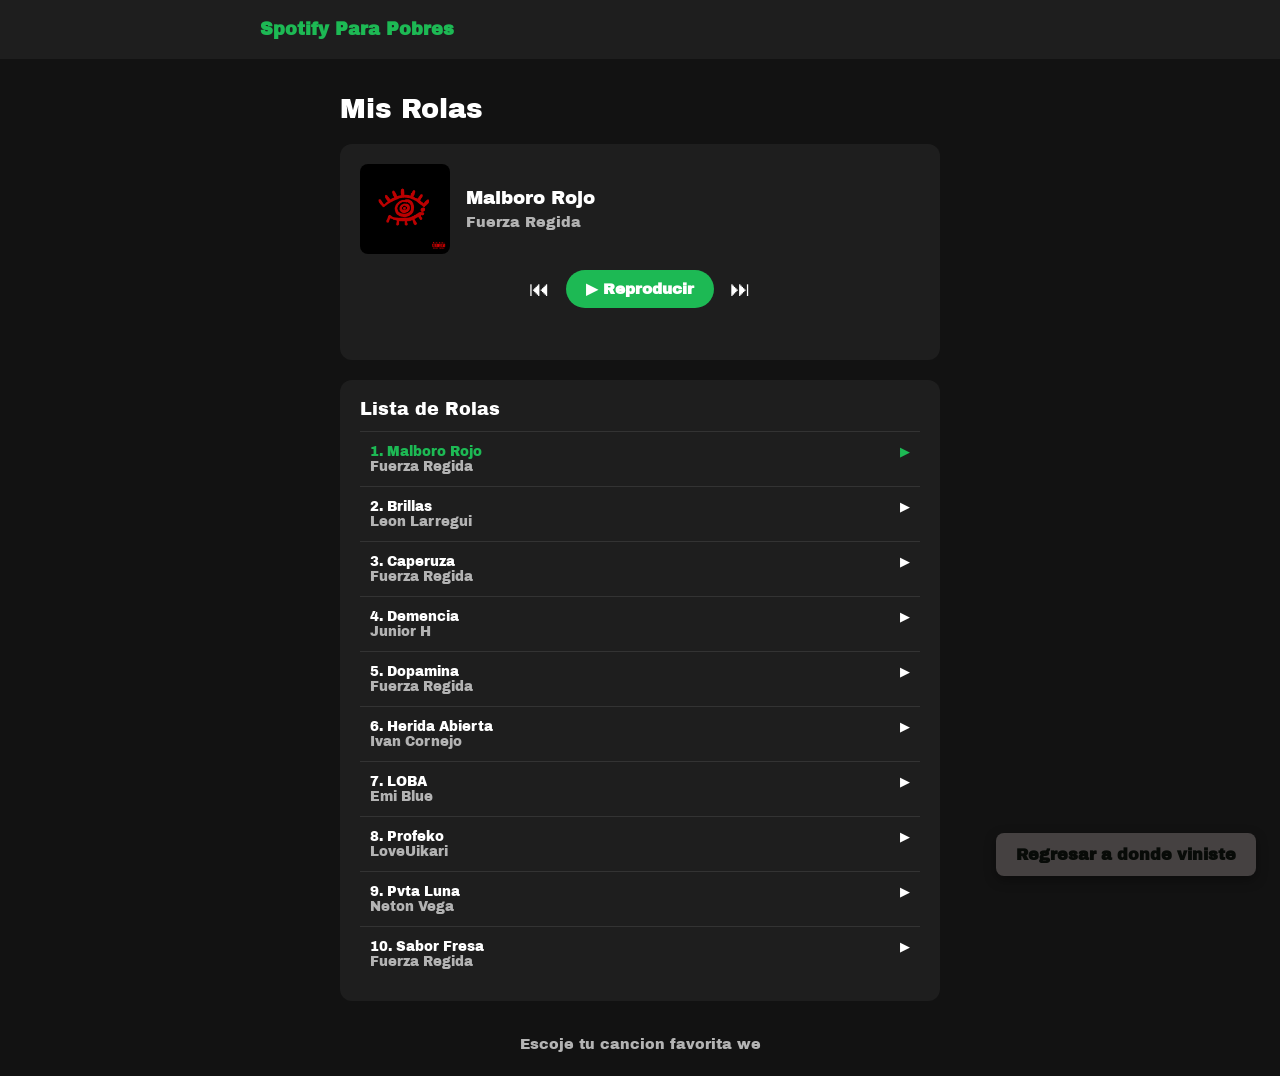
<file: index.html>
<!DOCTYPE html>
<html lang="es">
<head>
    <meta charset="UTF-8">
    <meta name="viewport" content="width=device-width, initial-scale=1.0">
    <title>Mi Spotify</title>
    <link rel="stylesheet" href="resources/style.css">
</head>
<body>
    <header class="encabezado">
        <nav aria-label="Navegación principal">
            <a href="#inicio">Spotify Para Pobres</a>
        </nav>
    </header>

    <main id="inicio">
        <section class="reproductor" aria-labelledby="titulo-app">
            <h1 id="titulo-app">Mis Rolas</h1>

            <article class="cancion-actual" aria-label="Canción seleccionada">
                <img id="portada" src="resources/imagenes/FZ111XPANTIA.jpg" alt="Portada del disco" class="portada">
                <div class="detalles">
                    <h2 id="titulo-cancion" class="titulo-cancion">Malboro Rojo</h2>
                    <p id="artista" class="artista">Fuerza Regida</p>
                </div>
                <audio id="mi-audio"></audio>
                <div class="controles">
                    <button id="anterior" class="btn-control" type="button" aria-label="Canción anterior">⏮</button>
                    <button id="boton-reproducir" class="btn-play" type="button">▶ Correr</button>
                    <button id="siguiente" class="btn-control" type="button" aria-label="Siguiente canción">⏭</button>
                </div>
                <p id="estado" class="estado" aria-live="polite"></p>
            </article>

            <section class="lista" aria-labelledby="titulo-lista">
                <h2 id="titulo-lista">Lista de Rolas</h2>
                <ol id="lista-canciones"></ol>
            </section>
        </section>
    </main>

    <footer>
        <p>Escoje tu cancion favorita we</p>
    </footer>
    <script src="resources/main.js"></script>
</body>
<a class="boton-reproductor" href="portada.html">Regresar a donde viniste</a>
</html>
</file>
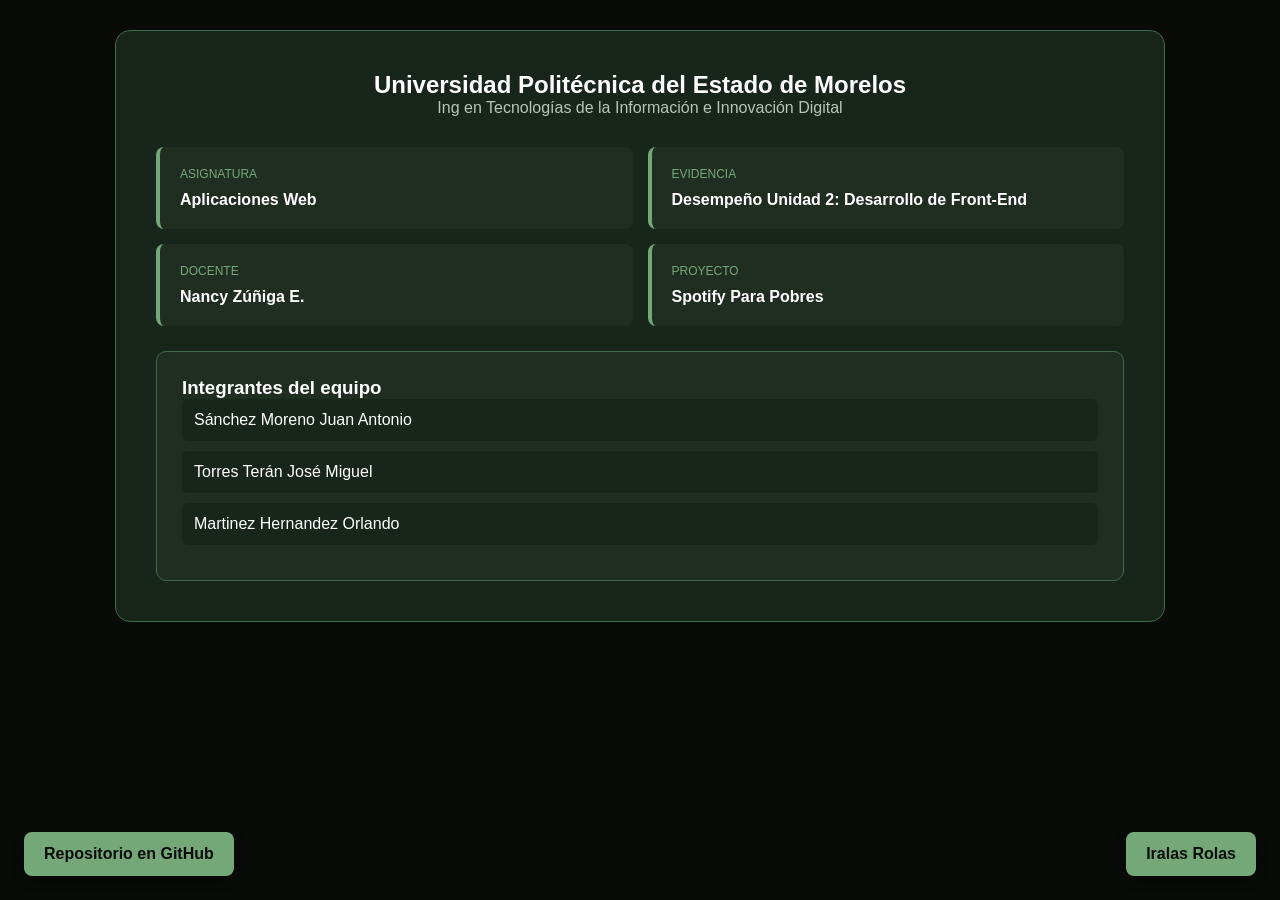
<file: portada.html>
<!DOCTYPE html>
<html lang="en">

<head>
    <meta charset="UTF-8">
    <meta name="viewport" content="width=device-width, initial-scale=1.0">
    <title>Portada</title>
    <link rel="stylesheet" href="resources/style2.css">
</head>

<body>
    <main>
        <section class="institution container" id="equipo">
            <h2>Universidad Politécnica del Estado de Morelos</h2>
            <p class="institution-subtitle">Ing en Tecnologías de la Información e Innovación Digital</p>
            <div class="academic-grid">
                <article><span>ASIGNATURA</span><strong>Aplicaciones Web</strong></article>
                <article><span>EVIDENCIA</span><strong>Desempeño Unidad 2: Desarrollo de Front-End</strong></article>
                <article><span>DOCENTE</span><strong>Nancy Zúñiga E.</strong></article>
                <article><span>PROYECTO</span><strong>Spotify Para Pobres</strong></article>
            </div>
            <section class="team-box">
                <h3>Integrantes del equipo</h3>
                <ul>
                    <li>Sánchez Moreno Juan Antonio</li>
                    <li>Torres Terán José Miguel</li>
                    <li>Martinez Hernandez Orlando</li>
                </ul>
            </section>
        </section>
    </main>
    <a class="boton-reproductor" href="index.html">Iralas Rolas</a>
    <a class="boton-repositorio" href="#">Repositorio en GitHub</a>
</body>

</html>
</file>
<file: resources/style.css>
@import url('https://fonts.googleapis.com/css2?family=Archivo+Black&display=swap');

* {
    margin: 0;
    padding: 0;
    box-sizing: border-box;
    font-family: "Archivo Black", sans-serif;
    font-weight: 400;
    font-style: normal;
}

body {
    min-height: 100vh;
    background-color: #121212;
    color: #ffffff;
}

.encabezado {
    padding: 20px max(20px, calc((100% - 760px) / 2));
    background-color: #1e1e1e;
}

.encabezado a {
    color: #1db954;
    font-size: 1.1rem;
    font-weight: bold;
    text-decoration: none;
}

.reproductor {
    width: min(100% - 32px, 600px);
    margin: 35px auto;
}

h1 {
    margin-bottom: 20px;
    font-size: 1.7rem;
}

.cancion-actual,
.lista {
    padding: 20px;
    border-radius: 12px;
    background-color: #1e1e1e;
}

.cancion-actual {
    display: grid;
    grid-template-columns: 90px 1fr;
    align-items: center;
    gap: 16px;
}

.portada {
    width: 90px;
    height: 90px;
    border-radius: 8px;
    object-fit: cover;
}

.titulo-cancion {
    margin-bottom: 6px;
    font-size: 1.15rem;
}

.artista,
.estado,
footer {
    color: #b3b3b3;
    font-size: 0.9rem;
}

.controles {
    grid-column: 1 / -1;
    display: flex;
    align-items: center;
    justify-content: center;
    gap: 16px;
}

button {
    cursor: pointer;
}

.btn-control {
    border: 0;
    background: transparent;
    color: #ffffff;
    font-size: 1.3rem;
}

.btn-play {
    padding: 10px 20px;
    border: 0;
    border-radius: 20px;
    background-color: #1db954;
    color: #ffffff;
    font-size: 0.95rem;
    font-weight: bold;
}

.btn-play:hover {
    background-color: #179643;
}

.btn-control:disabled {
    cursor: not-allowed;
    opacity: 0.4;
}

.estado {
    grid-column: 1 / -1;
    min-height: 16px;
    text-align: center;
}

.lista {
    margin-top: 20px;
}

.lista h2 {
    margin-bottom: 12px;
    font-size: 1.1rem;
}

#lista-canciones {
    list-style: none;
}

.cancion-lista {
    width: 100%;
    display: flex;
    justify-content: space-between;
    gap: 12px;
    padding: 12px 10px;
    border: 0;
    border-top: 1px solid #333333;
    background: transparent;
    color: #ffffff;
    text-align: left;
}

.cancion-lista:hover,
.cancion-lista.seleccionada {
    color: #1db954;
}

.artista-lista {
    color: #b3b3b3;
}

footer {
    padding: 0 16px 24px;
    text-align: center;
}

.boton-reproductor {
    position: fixed;
    right: 24px;
    bottom: 24px;
    padding: 13px 20px;
    border-radius: 8px;
    background: #454141;
    color: #080b08;
    font-weight: 700;
    text-decoration: none;
    box-shadow: 0 4px 12px rgba(0, 0, 0, 0.35);
}

.boton-reproductor:hover {
    background: #91c096;
}

button:focus-visible,
a:focus-visible {
    outline: 2px solid #1db954;
    outline-offset: 3px;
}

@media (max-width: 768px) {
    .boton-reproductor {
        right: 16px;
        bottom: 16px;
    }
}
</file>
<file: resources/style2.css>
* {
    margin: 0;
    padding: 0;
    box-sizing: border-box;
}

body {
    font-family: 'Poppins', sans-serif;
    background: #080b08;
    color: white;
    padding: 30px;
}

.container {
    max-width: 1050px;
    margin: auto;
}

.institution {
    background: #17251a;
    padding: 40px;
    border: 1px solid #426b49;
    border-radius: 15px;
    text-align: center;
}

.logo {
    font-size: 22px;
    margin-bottom: 25px;
}

.logo-icon,
.green {
    color: #75a879;
}

.eyebrow {
    color: #75a879;
    margin-bottom: 15px;
}

.institution h1 {
    font-size: 28px;
    margin-bottom: 15px;
}

.institution-subtitle {
    color: #b8c4b9;
    margin-bottom: 30px;
}

.green-line {
    width: 80px;
    height: 4px;
    background: #75a879;
    margin: auto auto 30px;
}

.academic-grid {
    display: grid;
    grid-template-columns: repeat(2, 1fr);
    gap: 15px;
    margin-bottom: 25px;
}

.academic-grid article {
    background: #202e22;
    border-left: 4px solid #75a879;
    padding: 20px;
    text-align: left;
    border-radius: 8px;
}

.academic-grid span {
    display: block;
    color: #75a879;
    margin-bottom: 10px;
    font-size: 12px;
}

.team-box {
    background: #202e22;
    padding: 25px;
    border: 1px solid #426b49;
    border-radius: 10px;
    text-align: left;
}

.team-box h2 {
    color: #75a879;
    margin-bottom: 10px;
}

.team-box p {
    color: #b8c4b9;
    margin-bottom: 15px;
}

.team-box ul {
    list-style: none;
}

.team-box li {
    padding: 12px;
    margin-bottom: 10px;
    background: #17251a;
    border-radius: 6px;
}

.number {
    color: #75a879;
    margin-right: 10px;
}

.institution-footer {
    display: flex;
    justify-content: space-between;
    margin-top: 25px;
    padding-top: 15px;
    border-top: 1px solid #426b49;
    color: #75a879;
    font-size: 11px;
}

.boton-reproductor {
    position: fixed;
    right: 24px;
    bottom: 24px;
    padding: 13px 20px;
    border-radius: 8px;
    background: #75a879;
    color: #080b08;
    font-weight: 700;
    text-decoration: none;
    box-shadow: 0 4px 12px rgba(0, 0, 0, 0.35);
}

.boton-reproductor:hover {
    background: #91c096;
}

.boton-repositorio {
    position: fixed;
    left: 24px;
    bottom: 24px;
    padding: 13px 20px;
    border-radius: 8px;
    background: #75a879;
    color: #080b08;
    font-weight: 700;
    text-decoration: none;
    box-shadow: 0 4px 12px rgba(0, 0, 0, 0.35);
}

.boton-repositorio:hover {
    background: #91c096;
}

.boton-reproductor:focus-visible {
    outline: 2px solid white;
    outline-offset: 3px;
}

.boton-repositorio:focus-visible {
    outline: 2px solid white;
    outline-offset: 3px;
}

@media (max-width: 768px) {
    .academic-grid {
        grid-template-columns: 1fr;
    }

    .institution {
        padding: 25px 15px;
    }

    .institution-footer {
        flex-direction: column;
        gap: 10px;
    }

    .boton-reproductor {
        right: 16px;
        bottom: 16px;
    }

    .boton-repositorio {
        left: 16px;
        bottom: 16px;
    }
}
</file>
